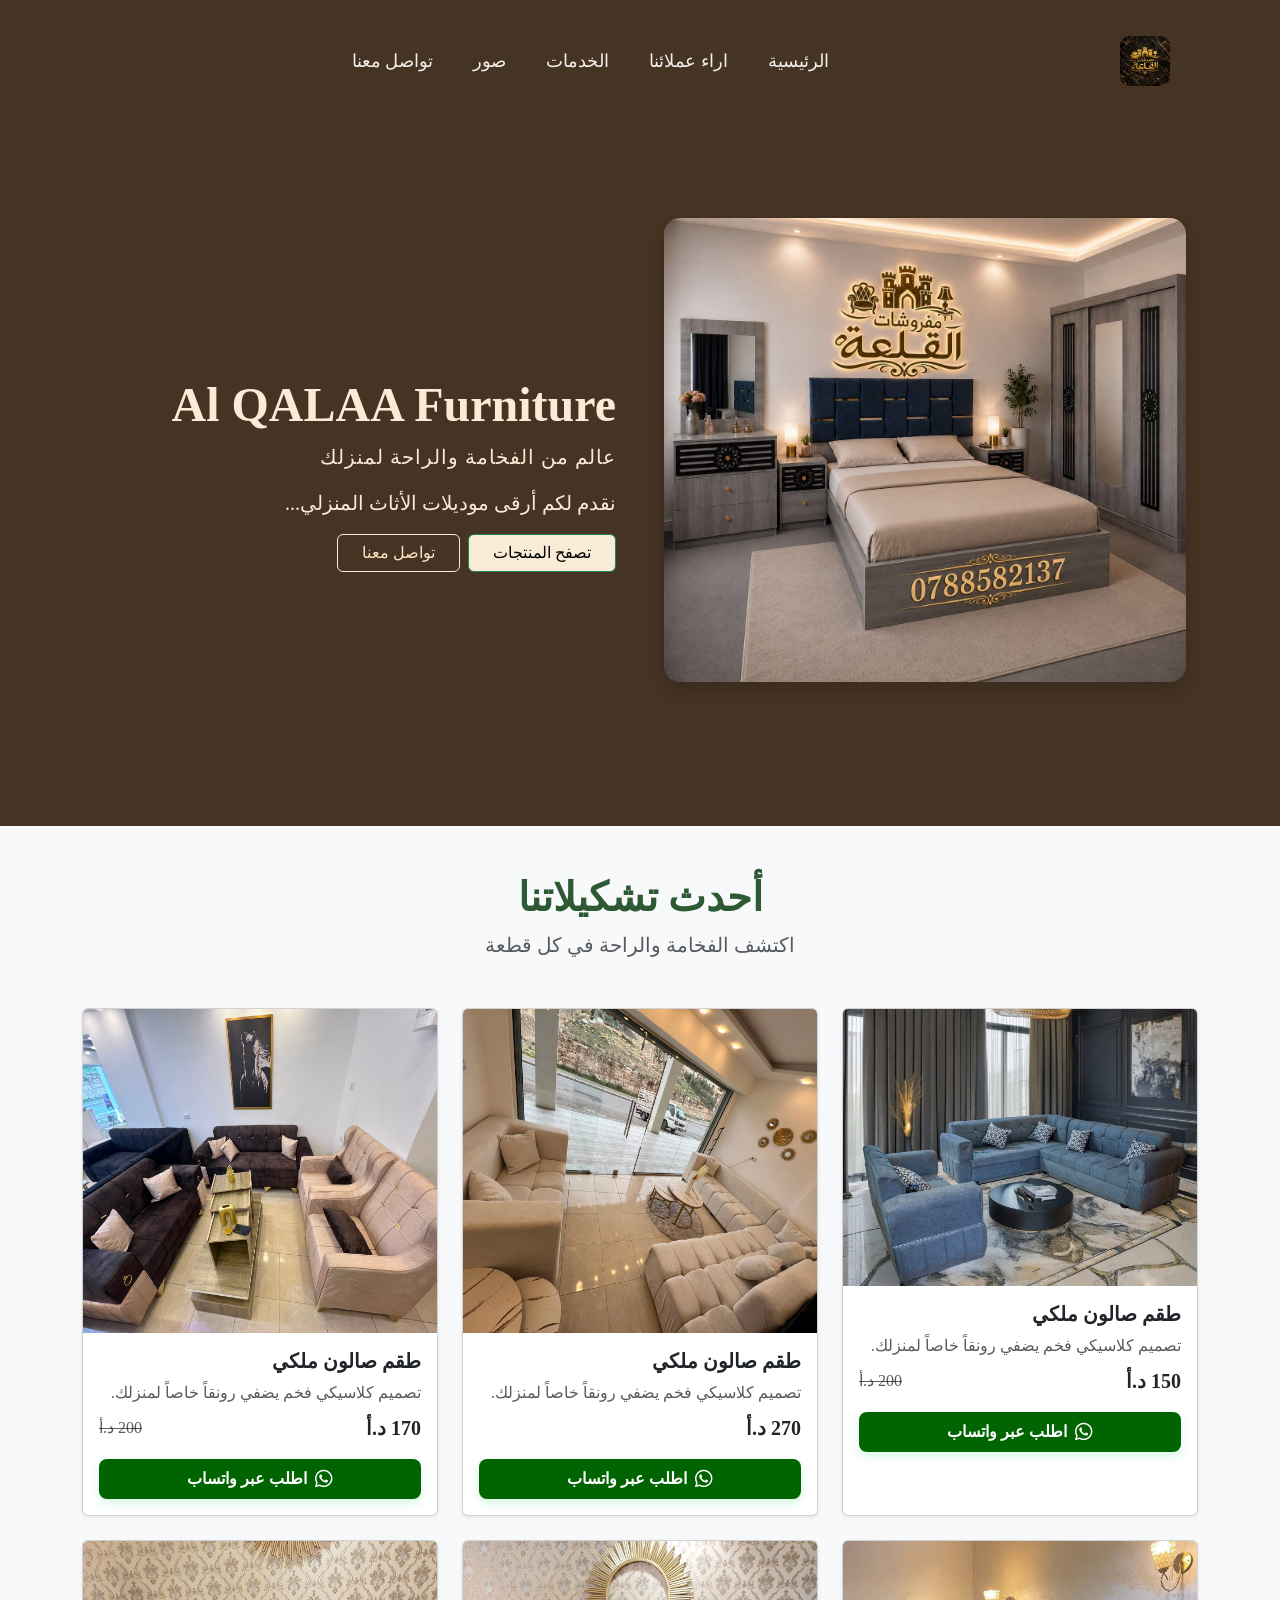
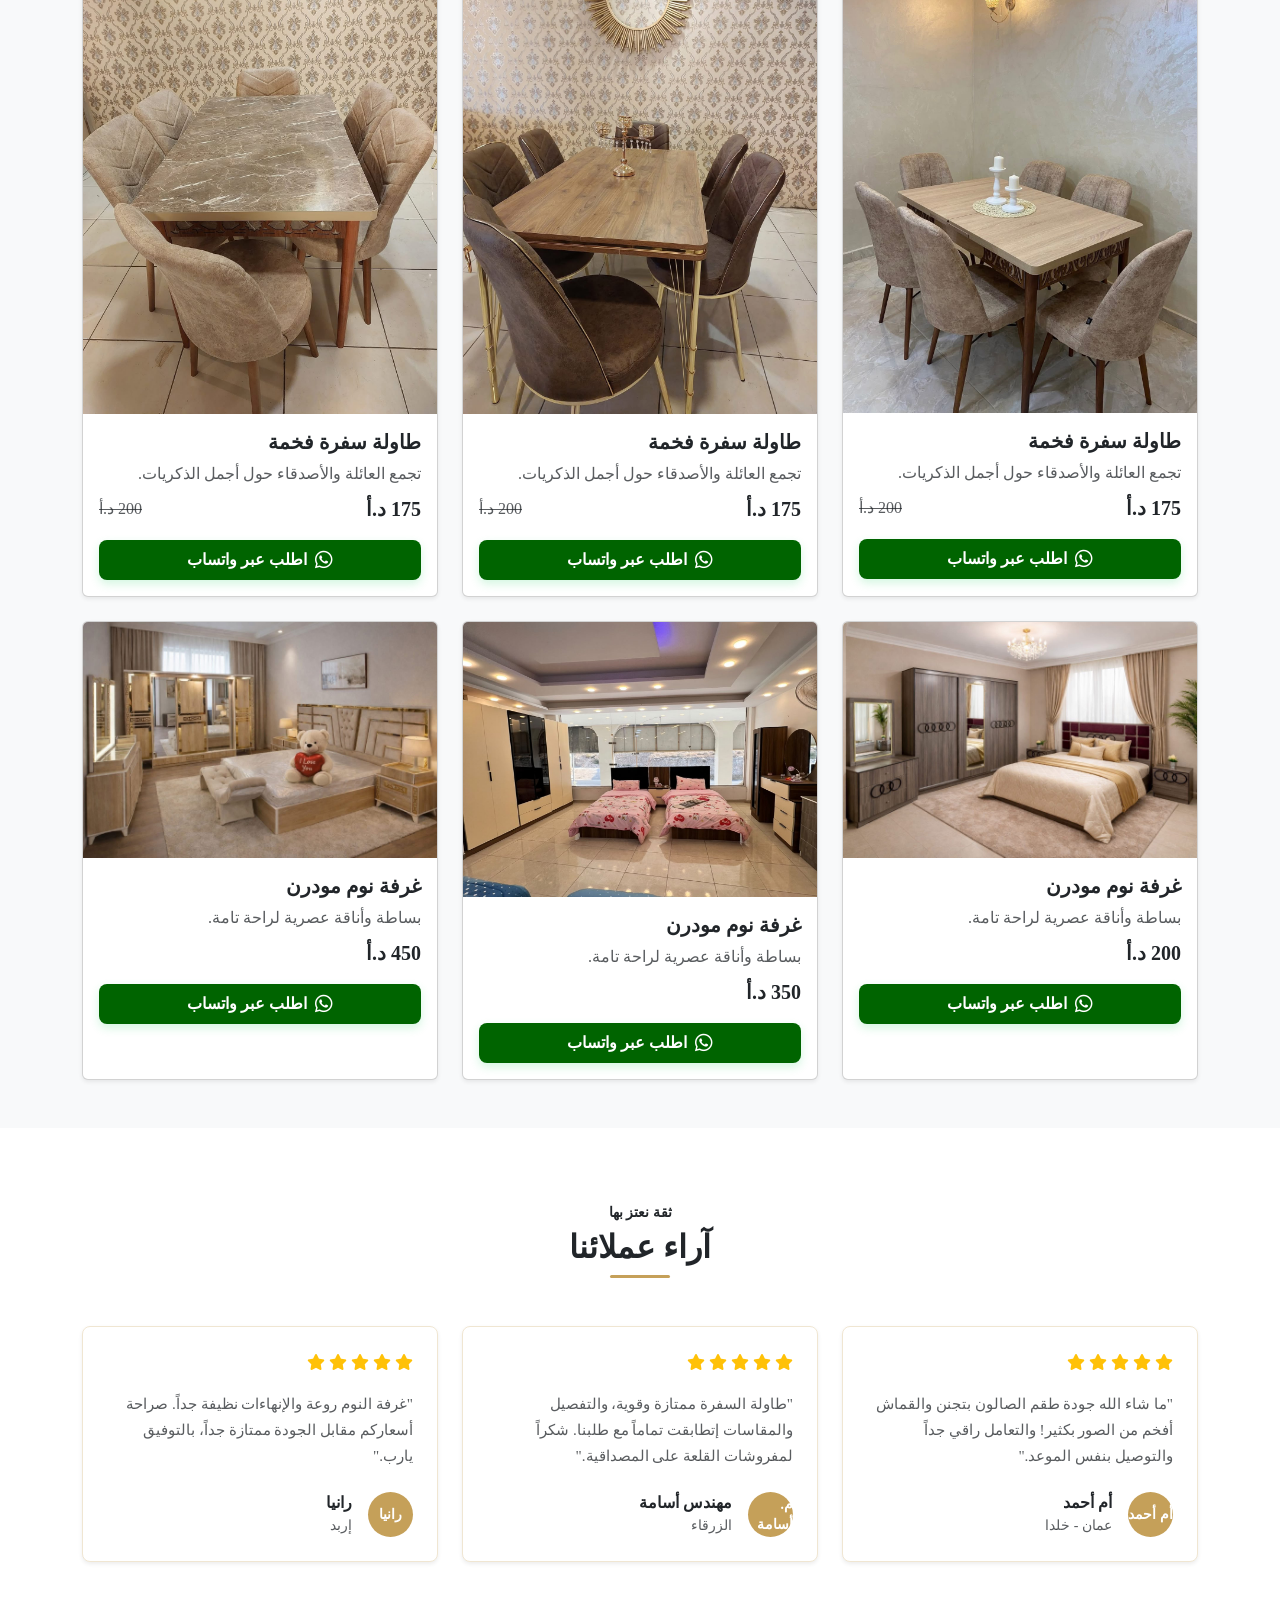
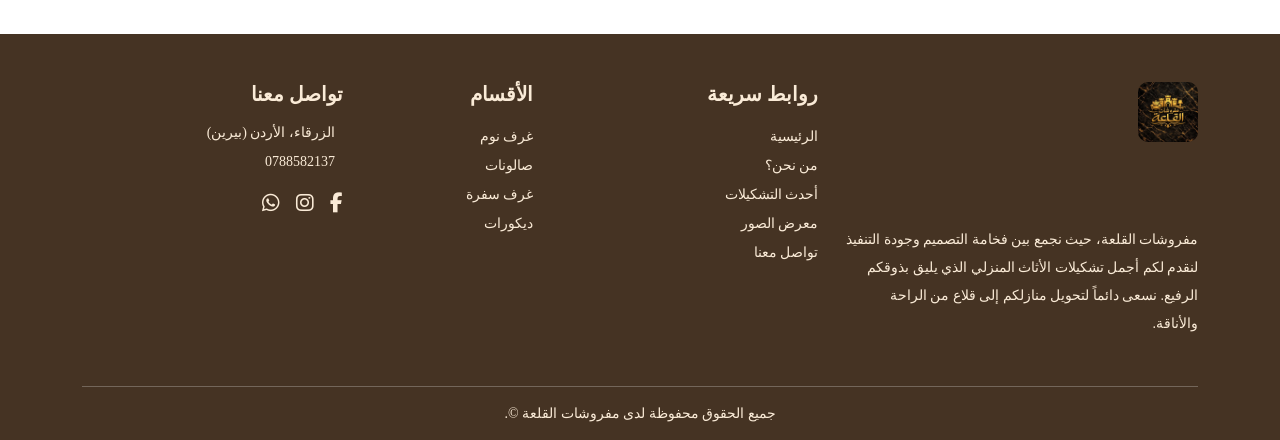
<file: index.html>
<!DOCTYPE html>
<html lang="ar" dir="rtl">
<head>
    <meta charset="UTF-8">
    <meta name="viewport" content="width=device-width, initial-scale=1.0">
    <title>مفروشات القلعة </title>
<link href="https://cdn.jsdelivr.net/npm/bootstrap@5.3.8/dist/css/bootstrap.min.css" rel="stylesheet" integrity="sha384-sRIl4kxILFvY47J16cr9ZwB07vP4J8+LH7qKQnuqkuIAvNWLzeN8tE5YBujZqJLB" crossorigin="anonymous">
<link rel="stylesheet" href="./assets/css.css">
        <link rel="stylesheet" href="https://cdnjs.cloudflare.com/ajax/libs/font-awesome/6.5.1/css/all.min.css">
   


</head>
<body>


<header class="py-2 bg-transparent">
  <nav class="navbar navbar-expand-lg navbar-dark">
    <div class="container header-container">
      
     
      <a class="navbar-brand al-qalaa-logo m-0" href="#">
        <img src="./assets/images/logo.jpg" style="border-radius: 10px; " alt="مفروشات القلعة">
      </a>

      <button class="navbar-toggler border-0 shadow-none" type="button" data-bs-toggle="collapse" data-bs-target="#mainNavbar" aria-controls="mainNavbar" aria-expanded="false" aria-label="Toggle navigation">
        <span class="navbar-toggler-icon"></span>
      </button>

      <div class="collapse navbar-collapse justify-content-center" id="mainNavbar">
        <ul class="navbar-nav nav-links gap-lg-4 text-center mt-3 mt-lg-0">
          <li class="nav-item">
            <a class="nav-link " href="#home">الرئيسية</a>
          </li>
          <li class="nav-item">
            <a class="nav-link" href="#testimonials">اراء عملائنا </a>
          </li>
          <li class="nav-item">
            <a class="nav-link" href="#products">الخدمات</a>
          </li>
          <li class="nav-item">
            <a class="nav-link" href="#products">صور</a>
          </li>
          <li class="nav-item">
            <a class="nav-link" href="#footer">تواصل معنا</a>
          </li>
        </ul>
      </div>

    </div>
  </nav>
</header>


<section class="hero-section py-5" id="home">
  <div class="container col-xxl-8 px-4 py-5">
    <div class="row flex-lg-row-reverse align-items-center g-5 py-5">
      
  
      <div class="col-lg-6 text-end animate-text">
        <h1 class="display-5 fw-bold " style="color: antiquewhite;">Al QALAA Furniture</h1>
        <p class="fs-5 Playfair-font" style="color: antiquewhite;">عالم من الفخامة والراحة لمنزلك</p>
        <p class="lead" style="color: antiquewhite;">نقدم لكم أرقى موديلات الأثاث المنزلي...</p>
        <div class="d-grid gap-2 d-md-flex justify-content-md-start">
          <a href="#products" class="btn btn-success px-4" style="background-color: antiquewhite; color: black;">تصفح المنتجات</a>
          <a href="#footer" class="btn btn-outline-dark px-4" style="border-color:antiquewhite ; color: bisque;">تواصل معنا</a>
        </div>
      </div>

<div class="col-12 col-lg-6 d-flex justify-content-center align-items-center text-center mt-4 mt-lg-0 animate-img">
    <img src="./assets/images/hero.jpg" class="img-fluid rounded-4 shadow mx-auto d-block" alt="...">
</div>

    </div>
  </div>
</section>



<section class="products-section py-5 bg-light" id="products">
    <div class="container">
       
        <div class="text-center mb-5 animate-text">
            <h2 class="display-6 fw-bold Amiri-font text-main">أحدث تشكيلاتنا</h2>
            <p class="lead text-muted">اكتشف الفخامة والراحة في كل قطعة</p>
        </div>


        <div class="row g-4">
            
       
            <div class="col-12 col-md-6 col-lg-4 animate-product">
                <div class="card h-100 shadow-sm product-card">
                
                    <img src="./assets/images/SALON.jpg" class="card-img-top" alt="طقم صالون ملكي">
                    
                
                    <div class="card-body text-end">
                        <h5 class="card-title fw-bold text-dark">طقم صالون ملكي</h5>
                        <p class="card-text text-muted mb-2">تصميم كلاسيكي فخم يضفي رونقاً خاصاً لمنزلك.</p>
                        <div class="d-flex justify-content-between align-items-center mb-3">
                            <span class="fs-5 fw-bold text-main">150 د.أ</span>
                            <span class="text-muted text-decoration-line-through">200 د.أ</span>
                        </div>
             <a href="https://wa.me/962788582137?text=  مرحبا بدي اطلب طقم صالون ملكي " 
   target="_blank" 
   class="btn btn-whatsapp-order w-100 py-2 d-flex align-items-center justify-content-center gap-2 text-decoration-none">
    <i class="fa-brands fa-whatsapp fs-5"></i>
    <span class="fw-bold">اطلب عبر واتساب</span>
</a>
                    </div>
                </div>
            </div>

            <div class="col-12 col-md-6 col-lg-4 animate-product">
                <div class="card h-100 shadow-sm product-card">
                    <img src="./assets/images/salon3.jpeg" height="324px" class="card-img-top" alt="غرفة نوم مودرن">
                    <div class="card-body text-end">
                        <h5 class="card-title fw-bold text-dark">طقم صالون ملكي</h5>
                        <p class="card-text text-muted mb-2">تصميم كلاسيكي فخم يضفي رونقاً خاصاً لمنزلك.</p>
                        <div class="d-flex justify-content-between align-items-center mb-3">
                            <span class="fs-5 fw-bold text-main">270 د.أ</span>
                        </div>
                         <a href="https://wa.me/962788582137?text=  مرحبا بدي اطلب طقم صالون ملكي " 
   target="_blank" 
   class="btn btn-whatsapp-order w-100 py-2 d-flex align-items-center justify-content-center gap-2 text-decoration-none">
    <i class="fa-brands fa-whatsapp fs-5"></i>
    <span class="fw-bold">اطلب عبر واتساب</span>
</a>
                    </div>
                </div>
            </div>
  <div class="col-12 col-md-6 col-lg-4 animate-product">
                <div class="card h-100 shadow-sm product-card">
                    <img src="./assets/images/salon2.jpeg" height="324px"  class="card-img-top" alt="طاولة سفرة فخمة">
                    <div class="card-body text-end">
                        <h5 class="card-title fw-bold text-dark">طقم صالون ملكي</h5>
                        <p class="card-text text-muted mb-2">تصميم كلاسيكي فخم يضفي رونقاً خاصاً لمنزلك.</p>
                        <div class="d-flex justify-content-between align-items-center mb-3">
                            <span class="fs-5 fw-bold text-main">170 د.أ</span>
                            <span class="text-muted text-decoration-line-through">200 د.أ</span>
                        </div>
                       <a href="https://wa.me/962788582137?text=  مرحبا بدي اطلب طقم صالون ملكي " 
   target="_blank" 
   class="btn btn-whatsapp-order w-100 py-2 d-flex align-items-center justify-content-center gap-2 text-decoration-none">
    <i class="fa-brands fa-whatsapp fs-5"></i>
    <span class="fw-bold">اطلب عبر واتساب</span>
</a>
                    </div>
                </div>
            </div>

         
            <div class="col-12 col-md-6 col-lg-4 animate-product">
                <div class="card h-100 shadow-sm product-card">
                    <img src="./assets/images/table.jpeg" class="card-img-top" alt="طاولة سفرة فخمة">
                    <div class="card-body text-end">
                        <h5 class="card-title fw-bold text-dark">طاولة سفرة فخمة</h5>
                        <p class="card-text text-muted mb-2">تجمع العائلة والأصدقاء حول أجمل الذكريات.</p>
                        <div class="d-flex justify-content-between align-items-center mb-3">
                            <span class="fs-5 fw-bold text-main">175 د.أ</span>
                            <span class="text-muted text-decoration-line-through">200 د.أ</span>
                        </div>
                         <a href="https://wa.me/962788582137?text=  مرحبا بدي اطلب طاولة سفرة فخمة" 
   target="_blank" 
   class="btn btn-whatsapp-order w-100 py-2 d-flex align-items-center justify-content-center gap-2 text-decoration-none">
    <i class="fa-brands fa-whatsapp fs-5"></i>
    <span class="fw-bold">اطلب عبر واتساب</span>
</a>
                    </div>
                </div>
            </div>

          




  <div class="col-12 col-md-6 col-lg-4 animate-product">
                <div class="card h-100 shadow-sm product-card">
                    <img src="./assets/images/table2.jpeg" class="card-img-top" alt="طاولة سفرة فخمة">
                    <div class="card-body text-end">
                        <h5 class="card-title fw-bold text-dark">طاولة سفرة فخمة</h5>
                        <p class="card-text text-muted mb-2">تجمع العائلة والأصدقاء حول أجمل الذكريات.</p>
                        <div class="d-flex justify-content-between align-items-center mb-3">
                            <span class="fs-5 fw-bold text-main">175 د.أ</span>
                            <span class="text-muted text-decoration-line-through">200 د.أ</span>
                        </div>
                           <a href="https://wa.me/962788582137?text=  مرحبا بدي اطلب طاولة سفرة فخمة" 
   target="_blank" 
   class="btn btn-whatsapp-order w-100 py-2 d-flex align-items-center justify-content-center gap-2 text-decoration-none">
    <i class="fa-brands fa-whatsapp fs-5"></i>
    <span class="fw-bold">اطلب عبر واتساب</span>
</a>
                    </div>
                </div>
            </div>




  <div class="col-12 col-md-6 col-lg-4 animate-product">
                <div class="card h-100 shadow-sm product-card">
                    <img src="./assets/images/table3.jpeg" class="card-img-top" alt="طاولة سفرة فخمة">
                    <div class="card-body text-end">
                        <h5 class="card-title fw-bold text-dark">طاولة سفرة فخمة</h5>
                        <p class="card-text text-muted mb-2">تجمع العائلة والأصدقاء حول أجمل الذكريات.</p>
                        <div class="d-flex justify-content-between align-items-center mb-3">
                            <span class="fs-5 fw-bold text-main">175 د.أ</span>
                            <span class="text-muted text-decoration-line-through">200 د.أ</span>
                        </div>
                          <a href="https://wa.me/962788582137?text=  مرحبا بدي اطلب طاولة سفرة فخمة" 
   target="_blank" 
   class="btn btn-whatsapp-order w-100 py-2 d-flex align-items-center justify-content-center gap-2 text-decoration-none">
    <i class="fa-brands fa-whatsapp fs-5"></i>
    <span class="fw-bold">اطلب عبر واتساب</span>
</a>
                    </div>
                </div>
            </div>


       <div class="col-12 col-md-6 col-lg-4 animate-product">
                <div class="card h-100 shadow-sm product-card">
                    <img src="./assets/images/bedroom.jpeg" class="card-img-top" alt="غرفة نوم مودرن">
                    <div class="card-body text-end">
                        <h5 class="card-title fw-bold text-dark">غرفة نوم مودرن</h5>
                        <p class="card-text text-muted mb-2">بساطة وأناقة عصرية لراحة تامة.</p>
                        <div class="d-flex justify-content-between align-items-center mb-3">
                            <span class="fs-5 fw-bold text-main">200 د.أ</span>
                        </div>
                          <a href="https://wa.me/962788582137?text= مرحبا بدي اطلب غرفة نوم مودرن " 
   target="_blank" 
   class="btn btn-whatsapp-order w-100 py-2 d-flex align-items-center justify-content-center gap-2 text-decoration-none">
    <i class="fa-brands fa-whatsapp fs-5"></i>
    <span class="fw-bold">اطلب عبر واتساب</span>
</a>
                    </div>
                </div>
            </div>

       <div class="col-12 col-md-6 col-lg-4 animate-product">
                <div class="card h-100 shadow-sm product-card">
                    <img src="./assets/images/bedroom1.jpeg" class="card-img-top" height="275px" alt="غرفة نوم مودرن">
                    <div class="card-body text-end">
                        <h5 class="card-title fw-bold text-dark">غرفة نوم مودرن</h5>
                        <p class="card-text text-muted mb-2">بساطة وأناقة عصرية لراحة تامة.</p>
                        <div class="d-flex justify-content-between align-items-center mb-3">
                            <span class="fs-5 fw-bold text-main">350 د.أ</span>
                        </div>
                                             <a href="https://wa.me/962788582137?text= مرحبا بدي اطلب غرفة نوم مودرن " 
   target="_blank" 
   class="btn btn-whatsapp-order w-100 py-2 d-flex align-items-center justify-content-center gap-2 text-decoration-none">
    <i class="fa-brands fa-whatsapp fs-5"></i>
    <span class="fw-bold">اطلب عبر واتساب</span>
</a>
                    </div>
                </div>
            </div>




                   <div class="col-12 col-md-6 col-lg-4 animate-product">
                <div class="card h-100 shadow-sm product-card">
                    <img src="./assets/images/bedroom3.jpeg" class="card-img-top" alt="غرفة نوم مودرن">
                    <div class="card-body text-end">
                        <h5 class="card-title fw-bold text-dark">غرفة نوم مودرن</h5>
                        <p class="card-text text-muted mb-2">بساطة وأناقة عصرية لراحة تامة.</p>
                        <div class="d-flex justify-content-between align-items-center mb-3">
                            <span class="fs-5 fw-bold text-main">450 د.أ</span>
                        </div>
                                             <a href="https://wa.me/962788582137?text= مرحبا بدي اطلب غرفة نوم مودرن " 
   target="_blank" 
   class="btn btn-whatsapp-order w-100 py-2 d-flex align-items-center justify-content-center gap-2 text-decoration-none">
    <i class="fa-brands fa-whatsapp fs-5"></i>
    <span class="fw-bold">اطلب عبر واتساب</span>
</a>
                    </div>
                </div>
            </div>


        </div>
    </div>
</section>




<section class="testimonials-section py-5 bg-white" id="testimonials">
  <div class="container py-4">
    <div class="text-center mb-5">
      <span class="text-gold fw-bold text-uppercase small">ثقة نعتز بها</span>
      <h2 class="fw-bold mt-1 text-dark">آراء عملائنا</h2>
      <div class="divider mx-auto mt-2"></div>
    </div>

    <div class="row g-4">
  
      <div class="col-12 col-md-4">
        <div class="testimonial-card p-4 rounded-3 h-100 position-relative shadow-sm">
          <div class="stars mb-3 text-warning fs-6">
            <i class="fa-solid fa-star"></i>
            <i class="fa-solid fa-star"></i>
            <i class="fa-solid fa-star"></i>
            <i class="fa-solid fa-star"></i>
            <i class="fa-solid fa-star"></i>
          </div>
          <p class="testimonial-text text-muted mb-4">
            "ما شاء الله جودة طقم الصالون بتجنن والقماش أفخم من الصور بكثير! والتعامل راقي جداً والتوصيل بنفس الموعد."
          </p>
          <div class="d-flex align-items-center gap-3">
            <div class="avatar-circle">أم أحمد</div>
            <div>
              <h6 class="mb-0 fw-bold text-dark">أم أحمد</h6>
              <small class="text-muted">عمان - خلدا</small>
            </div>
          </div>
        </div>
      </div>

     
      <div class="col-12 col-md-4">
        <div class="testimonial-card p-4 rounded-3 h-100 position-relative shadow-sm">
          <div class="stars mb-3 text-warning fs-6">
            <i class="fa-solid fa-star"></i>
            <i class="fa-solid fa-star"></i>
            <i class="fa-solid fa-star"></i>
            <i class="fa-solid fa-star"></i>
            <i class="fa-solid fa-star"></i>
          </div>
          <p class="testimonial-text text-muted mb-4">
            "طاولة السفرة ممتازة وقوية، والتفصيل والمقاسات إتطابقت تماماً مع طلبنا. شكراً لمفروشات القلعة على المصداقية."
          </p>
          <div class="d-flex align-items-center gap-3">
            <div class="avatar-circle">م. أسامة</div>
            <div>
              <h6 class="mb-0 fw-bold text-dark">مهندس أسامة</h6>
              <small class="text-muted">الزرقاء</small>
            </div>
          </div>
        </div>
      </div>

      
      <div class="col-12 col-md-4">
        <div class="testimonial-card p-4 rounded-3 h-100 position-relative shadow-sm">
          <div class="stars mb-3 text-warning fs-6">
            <i class="fa-solid fa-star"></i>
            <i class="fa-solid fa-star"></i>
            <i class="fa-solid fa-star"></i>
            <i class="fa-solid fa-star"></i>
            <i class="fa-solid fa-star"></i>
          </div>
          <p class="testimonial-text text-muted mb-4">
            "غرفة النوم روعة والإنهاءات  نظيفة جداً. صراحة أسعاركم مقابل الجودة ممتازة جداً، بالتوفيق يارب."
          </p>
          <div class="d-flex align-items-center gap-3">
            <div class="avatar-circle">رانيا</div>
            <div>
              <h6 class="mb-0 fw-bold text-dark">رانيا </h6>
              <small class="text-muted">إربد</small>
            </div>
          </div>
        </div>
      </div>
    </div>
  </div>
</section>
















<footer class="bg-dark text-white pt-5 pb-3 Amiri-font" id="footer">
    <div class="container text-center text-md-end"> 
        <div class="row g-4">
            
          
            <div class="col-12 col-md-4 mb-4 mb-md-0 d-flex flex-column align-items-center align-items-md-start">
                <div class="footer-logo mb-3">
                    <img src="./assets/images/logo.jpg" alt="مفروشات القلعة" style="max-height: 60px;"> 
                </div>
                <p class="text-beige small lh-lg m-0">
                    مفروشات القلعة، حيث نجمع بين فخامة التصميم وجودة التنفيذ لنقدم لكم أجمل تشكيلات الأثاث المنزلي الذي يليق بذوقكم الرفيع. نسعى دائماً لتحويل منازلكم إلى قلاع من الراحة والأناقة.
                </p>
            </div>

          
            <div class="col-6 col-md-2 offset-md-1">
                <h5 class="fw-bold mb-3 text-main">روابط سريعة</h5>
                <ul class="list-unstyled p-0 m-0 footer-links">
                    <li><a href="#" class="text-beige text-decoration-none small py-1 d-block hover-gold">الرئيسية</a></li>
                    <li><a href="#" class="text-beige text-decoration-none small py-1 d-block hover-gold">من نحن؟</a></li>
                    <li><a href="#products" class="text-beige text-decoration-none small py-1 d-block hover-gold">أحدث التشكيلات</a></li>
                    <li><a href="./our-blog.html" class="text-beige text-decoration-none small py-1 d-block hover-gold">معرض الصور</a></li>
                    <li><a href="#footer" class="text-beige text-decoration-none small py-1 d-block hover-gold">تواصل معنا</a></li>
                </ul>
            </div>

            <div class="col-6 col-md-2">
                <h5 class="fw-bold mb-3 text-main">الأقسام</h5>
                <ul class="list-unstyled p-0 m-0 footer-links">
                    <li><a href="#" class="text-beige text-decoration-none small py-1 d-block hover-gold">غرف نوم</a></li>
                    <li><a href="#" class="text-beige text-decoration-none small py-1 d-block hover-gold">صالونات</a></li>
                    <li><a href="#" class="text-beige text-decoration-none small py-1 d-block hover-gold">غرف سفرة</a></li>
                    <li><a href="#" class="text-beige text-decoration-none small py-1 d-block hover-gold">ديكورات</a></li>
                </ul>
            </div>

          
            <div class="col-12 col-md-3">
                <h5 class="fw-bold mb-3 text-main">تواصل معنا</h5>
                <ul class="list-unstyled p-0 m-0 footer-contact text-beige small">
                    <li class="d-flex align-items-center justify-content-center justify-content-md-start mb-2">
                        <i class="bi bi-geo-alt-fill ms-2 text-main"></i>
                        <span>الزرقاء، الأردن (بيرين)</span>
                    </li>
                    <li class="d-flex align-items-center justify-content-center justify-content-md-start mb-2">
                        <i class="bi bi-telephone-fill ms-2 text-main"></i>
                        <a href="tel:0788582137" class="text-beige text-decoration-none hover-gold">0788582137</a>
                    </li>
                </ul>
          
                <div class="d-flex gap-3 mt-3 justify-content-center justify-content-md-start footer-social">
                    <a href="https://www.facebook.com/share/19MUVx2AvR/?mibextid=wwXIfr" target="_blank" class="text-beige fs-5 hover-gold"><i class="fa-brands fa-facebook-f"></i></a>
                    <a href="https://www.instagram.com/saif_alhjouj" target="_blank" class="text-beige fs-5 hover-gold"><i class="fa-brands fa-instagram"></i></a>
                    <a href="https://wa.me/962788582137?text=مرحبا%20مفروشات%20القلعة،%20حابب%20أستفسر" target="_blank" class="text-beige fs-5 hover-gold"><i class="fa-brands fa-whatsapp"></i></a>
                </div>
            </div>

        </div>

        
        <hr class="bg-secondary mt-5 mb-3 opacity-25">
        <div class="row">
            <div class="col-12 text-center small text-beige">
                <p class="mb-0">جميع الحقوق محفوظة لدى مفروشات القلعة &copy;.</p>
            </div>
        </div>
    </div>
</footer>







<script src="https://cdn.jsdelivr.net/npm/bootstrap@5.3.8/dist/js/bootstrap.bundle.min.js" integrity="sha384-FKyoEForCGlyvwx9Hj09JcYn3nv7wiPVlz7YYwJrWVcXK/BmnVDxM+D2scQbITxI" crossorigin="anonymous"></script>
</body>
</html>
</file>
<file: assets/css.css>
@font-face {
  font-family: 'Inter';
  src: url('./fonts/Amiri\,Inter\,Playfair_Display.zip') format('truetype');
  font-weight: 400;
  font-style: normal;
}

@font-face {
  font-family: 'Inter';
  src: url(./fonts/Amiri\,Inter\,Playfair_Display.zip) format('truetype');
  font-weight: 700;
  font-style: normal;
}


.Amiri-font {
  font-family: 'Amiri', serif;
  color: #2d5a35; 
}


.Playfair-font {
  font-family: 'Playfair Display', serif;
  letter-spacing: 1px;
}

body{
    background-color:#453323;
    font-family: 'Amiri';
}


.header-container {
  display: flex;
  align-items: center;
  width: 100%;
  padding: 15px 40px; 
  box-sizing: border-box;
}


.al-qalaa-logo {
  flex: 0 0 auto; 
  
}

.al-qalaa-logo img {
  max-height: 50px;
  width: auto;
  display: block;
}


.nav-links {
  display: flex;
  justify-content: center; 
  align-items: center;
  flex: 1;
  list-style: none;
  gap: 30px; 
  margin: 0;
  padding: 0;
  margin-left: -50px; 
}


.nav-links a {
    font-family: 'Amiri';
  text-decoration: none;
  font-size: 18px;
  font-weight: 500;
  color: #ffffff;
  transition: color 0.3s ease;
}

.nav-links a:hover,
.nav-links a.active {
  color: #2d5a35 !important;
}


h1{font-family: 'Amiri';}
p{font-family: 'Amiri';}



@keyframes slideFromRight {
  0% {
    opacity: 0;
    transform: translateX(100px); 
  }
  100% {
    opacity: 1;
    transform: translateX(0); 
  }
}


@keyframes slideFromLeft {
  0% {
    opacity: 0;
    transform: translateX(-100px); 
  }
  100% {
    opacity: 1;
    transform: translateX(0); 
  }
}


.animate-text {
  animation: slideFromRight 1s ease-out forwards;
}

.animate-img {
  animation: slideFromLeft 1s ease-out forwards;
}



@keyframes breathingImage {
  0% { transform: scale(1); }
  50% { transform: scale(1.08); } 
  100% { transform: scale(1); }
}

.animate-img img {
    
  animation: breathingImage 8s ease-in-out infinite;
}

@keyframes productFadeInUp {
  0% {
    opacity: 0;
    transform: translateY(30px); 
  }
  100% {
    opacity: 1;
    transform: translateY(0);
  }
}

.animate-product {
  animation: productFadeInUp 0.8s ease-out forwards;
  opacity: 0;
}

.btn-success{background-color:#453323;}



.sub-footer{
display: flex !important;
justify-content: space-between;
align-items: flex-start;
opacity: 1;
padding-bottom: 90px;
gap: 224px;
max-width: 1152px;
margin:0 auto;
padding:0 20px;
width:100% !important;
box-sizing: border-box;
margin-bottom: 90px !important;
margin-top: 40px !important;
}

.footerr{background-color: #23563C;
width:100%;
height: auto;
padding: 60px 0 20px 0;
}

.footer-col{flex:1;}

.footer-col ul{
  list-style: none;
  padding: 0;
  padding-left: 0 !important;
  margin:0;
}


.footer-col ul li a{text-decoration: none;
  color:#D1D5DC;color: #D1D5DC;
text-align: center;
font-family: 'Inter' , sans-serif;
font-size: 18px;
font-style: normal;
font-weight: 400;
line-height: 28px;
letter-spacing: -0.439px;}


.cpyRight{box-sizing: border-box;
  text-align: center;
  background-color: #23563C;
  color:#99A1AF;
font-weight: 400;
font-family: 'Inter' , sans-serif;
font-size: 18px;
line-height: 28px;
letter-spacing: 0%;
text-align: center;
vertical-align: middle;
width: 100%;
height:  auto;
opacity: 1;
padding-top: 24px;
padding-bottom:24px;
border-top: 1px solid rgba(255,255,255,0.2);
width:100%;
margin: 0 auto;
max-width: 1152px;
}
.footer-col p {color: #D1D5DC;color: #D1D5DC;
font-family: 'Inter' , sans-serif;
font-size: 18px;
font-style: normal;
font-weight: 400;
line-height: 29.25px; 
letter-spacing: -0.439px;}
.footer-col h3{color:#ffffff;
color: #FFF;
font-family: 'Inter' , sans-serif;
font-size: 20px;
font-style: normal;
font-weight: 600;
line-height: 28px; 
letter-spacing: -0.449px;}
.contact-item{color:#D1D5DC;
  display: flex;
  align-items: center;
  gap: 10px;
  margin-bottom: 10px;
  font-family: 'Inter' , sans-serif;
}
.contact-item a {text-decoration: none;
color: #D1D5DC;
font-family: 'Inter' , sans-serif;
font-size: 16px;
font-style: normal;
font-weight: 400;
line-height: 24px;
letter-spacing: -0.312px;}
.footer-logo{height: 128px;
flex-shrink: 0;
align-self: stretch;
margin-bottom: 16px;}
.social-icons a{color: #ffffff;
height: 24px;
align-self: stretch;
font-family: 'Inter' , sans-serif;}


.social-icons{display: flex;
align-items: center;
margin-top:48px ;
margin-left: 0 auto;
gap:18px;}

.social-icons a{color:#ffffff;
display: inline-flex;
align-items: center;
justify-content: center;
text-decoration: none;}




footer.bg-dark {
    background-color:#453323!important; 
}


footer .text-main {
    color: antiquewhite !important; 
}


footer a.hover-gold {
    transition: color 0.3s ease;
}

footer a.hover-gold:hover {
    color:antiquewhite !important; 
    text-decoration: underline !important;
}


.footer-social a {
    transition: transform 0.3s ease, color 0.3s ease;
}

.footer-social a:hover {
    color: antiquewhite !important;
    transform: translateY(-3px); 
}


footer .bi {
    margin-left: 10px; 
}


.footer-logo img {
   border-radius: 10px;
   height: 200px;

}


footer a{color :antiquewhite !important;
text-decoration: none;}

footer p ,footer li ,footer span ,footer i ,footer ul{color :antiquewhite !important;}



.nav-links .nav-link {
  font-size: 18px;
  font-weight: 500;
  color: #f5f0eb !important; 
  transition: color 0.3s ease;
}

.nav-links .nav-link:hover,
.nav-links .nav-link.active {
  color: #2d5a35 !important; 
}


.navbar-toggler:focus {
  box-shadow: none;
}



@media (max-width: 991px) {
  .animate-img img {padding-top: 20px;}
  .hero-img-container,
  .hero-section .row > div:last-child {
    display: flex !important;
    justify-content: center !important;
    align-items: center !important;
    text-align: center !important;
    width: 100% !important;
    margin: 0 auto !important;
  }


  .hero-section img {
    margin: 0 auto !important;
    display: block !important;
    max-width: 100% !important;
    height: auto !important;
  }
}



@media (max-width: 768px) {
  .animate-img img {padding-top: 50px;}
  .hero-img-container,
  .hero-section .row > div:last-child {
    display: flex !important;
    justify-content: center !important;
    align-items: center !important;
    text-align: center !important;
    width: 100% !important;
    margin: 0 auto !important;
  }


  .hero-section img {
    margin: 0 auto !important;
    display: block !important;
    max-width: 100% !important;
    height: auto !important;
  }
   footer .container {
    text-align: center !important;
  }
  
  footer .footer-social,
  footer .footer-contact li {
    justify-content: center !important;
  }

  footer .offset-md-1 {
    margin-right: 0 !important;
  }
}



.btn-whatsapp-order {
  background-color: darkgreen;
  color: #ffffff !important;
  border-radius: 8px;
  border: none;
  transition: all 0.3s ease;
  box-shadow: 0 4px 10px rgba(37, 211, 102, 0.2);
}

.btn-whatsapp-order:hover {
  background-color: #1eb956;
  color: #ffffff !important;
  transform: translateY(-2px);
  box-shadow: 0 6px 15px rgba(37, 211, 102, 0.3);
}

.btn-whatsapp-order i {
  color: #ffffff;
}


.testimonials-section {
  background-color: #fdfbf7; 
}

.testimonial-card {
  background: #ffffff;
  border: 1px solid #f0e6d2;
  transition: all 0.3s ease;
}

.testimonial-card:hover {
  transform: translateY(-5px);
  box-shadow: 0 10px 25px rgba(0, 0, 0, 0.08) !important;
  border-color: #c5a059; 
}

.testimonial-text {
  font-size: 0.95rem;
  line-height: 1.7;
}

.avatar-circle {
  width: 45px;
  height: 45px;
  background-color: #c5a059;
  color: #fff;
  border-radius: 50%;
  display: flex;
  align-items: center;
  justify-content: center;
  font-weight: bold;
  font-size: 0.85rem;
}

.divider {
  width: 60px;
  height: 3px;
  background-color: #c5a059;
  border-radius: 2px;
}
</file>
